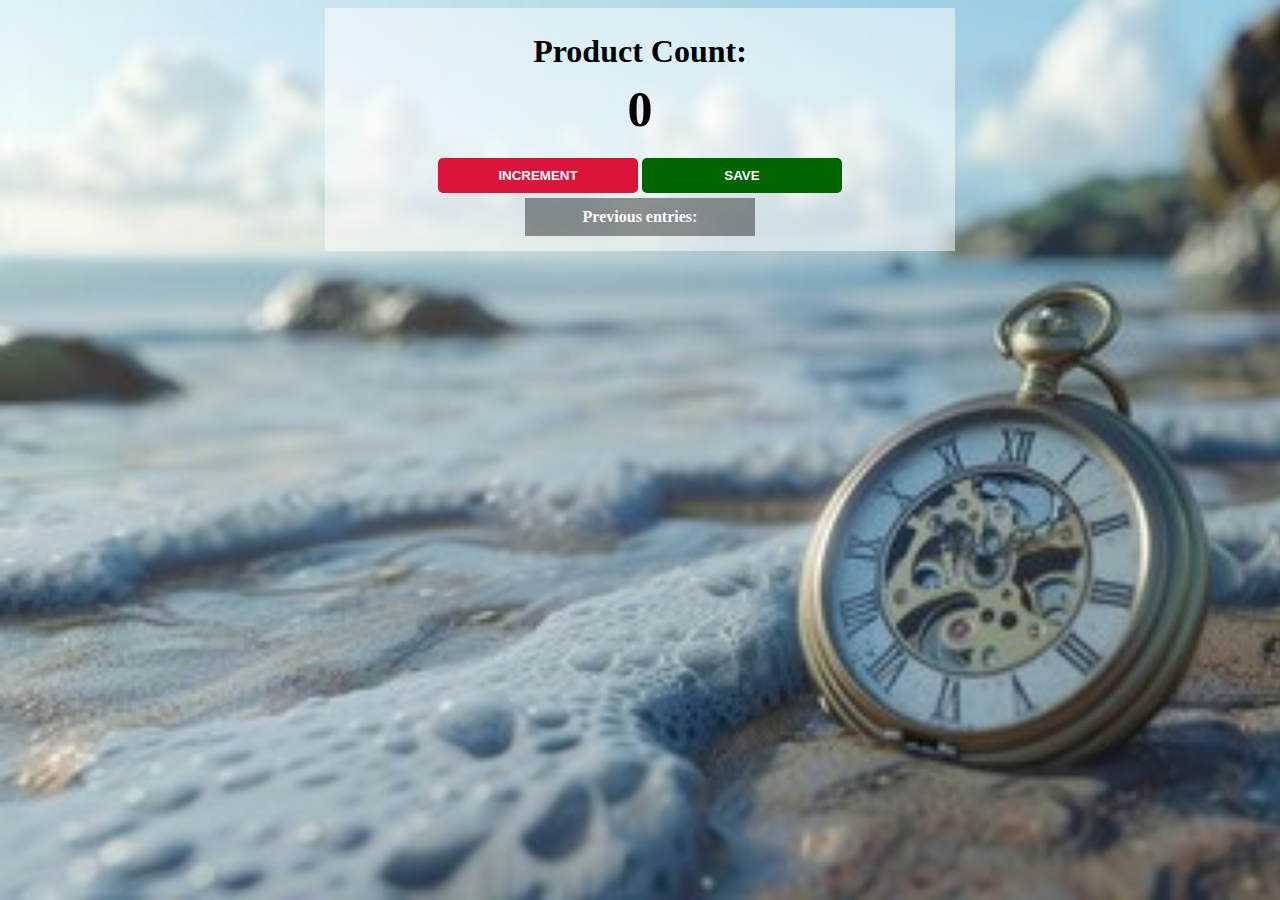
<file: js counter 1/index.html>
<html>
    <head>
        <link rel="stylesheet" href="index.css">
    </head>
    <body>
        <div class="app">
        <h1>Product Count:</h1>
        <h2 id="count-el">0</h2>
        <button id="increment-btn" onclick="increment()">INCREMENT</button>
        <button id="save-btn" onclick="save()">SAVE</button>
        <p id="save-el">Previous entries: </p>
        <script src="index.js">
            nnerText
        </script>
        </app>
    </body>
</html>
</file>
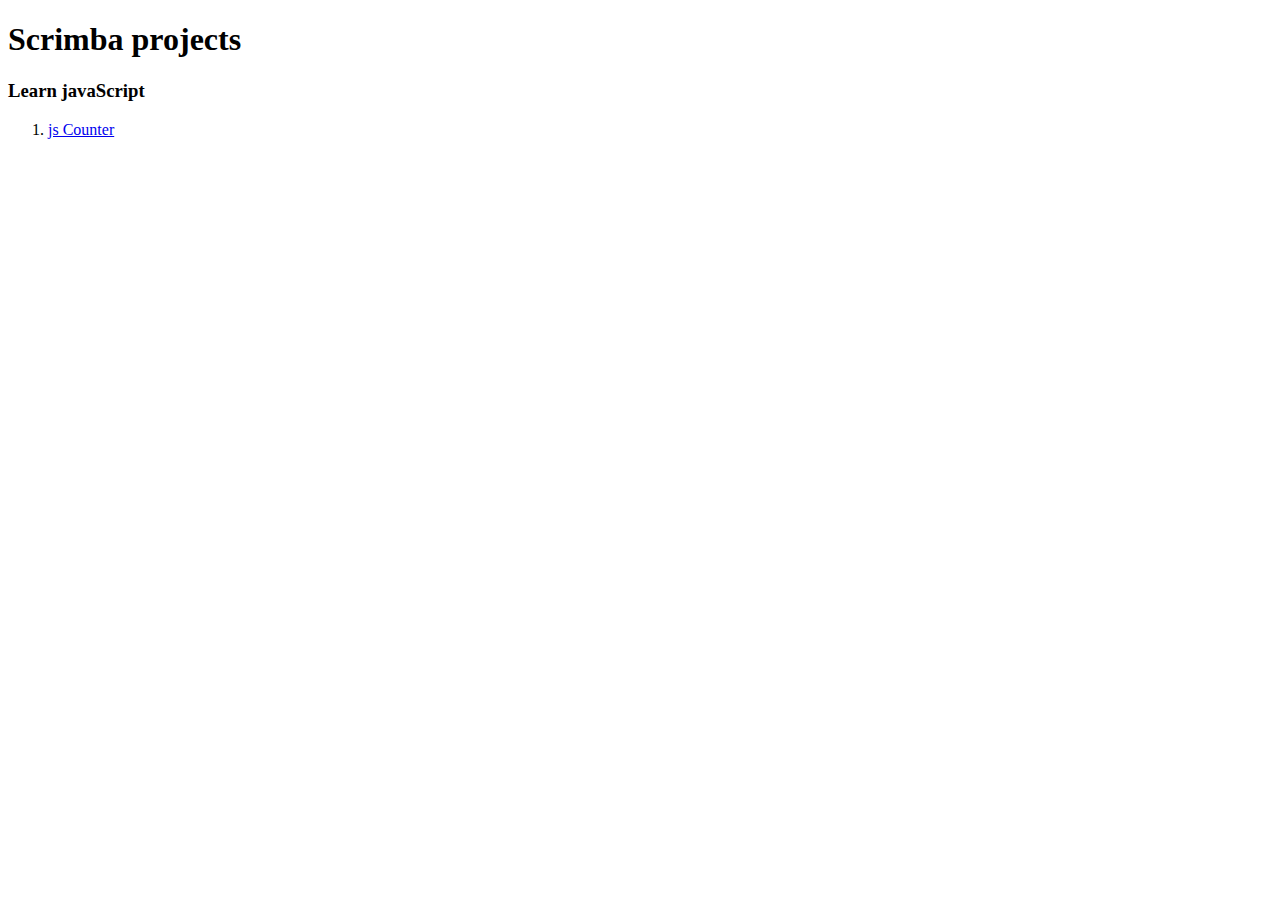
<file: mainindex.html>
<!DOCTYPE html>
<html lang="en">
<head>
    <meta charset="UTF-8">
    <meta name="viewport" content="width=device-width, initial-scale=1.0">
    <title>Document</title>
</head>
<body>
    <h1>Scrimba projects<h1>
    <h3>Learn javaScript</h3> 
    <ol>
        <li><a href="/js counter 1/index.html">js Counter</a></li>
    </ol>
    
</body>
</html>
</file>
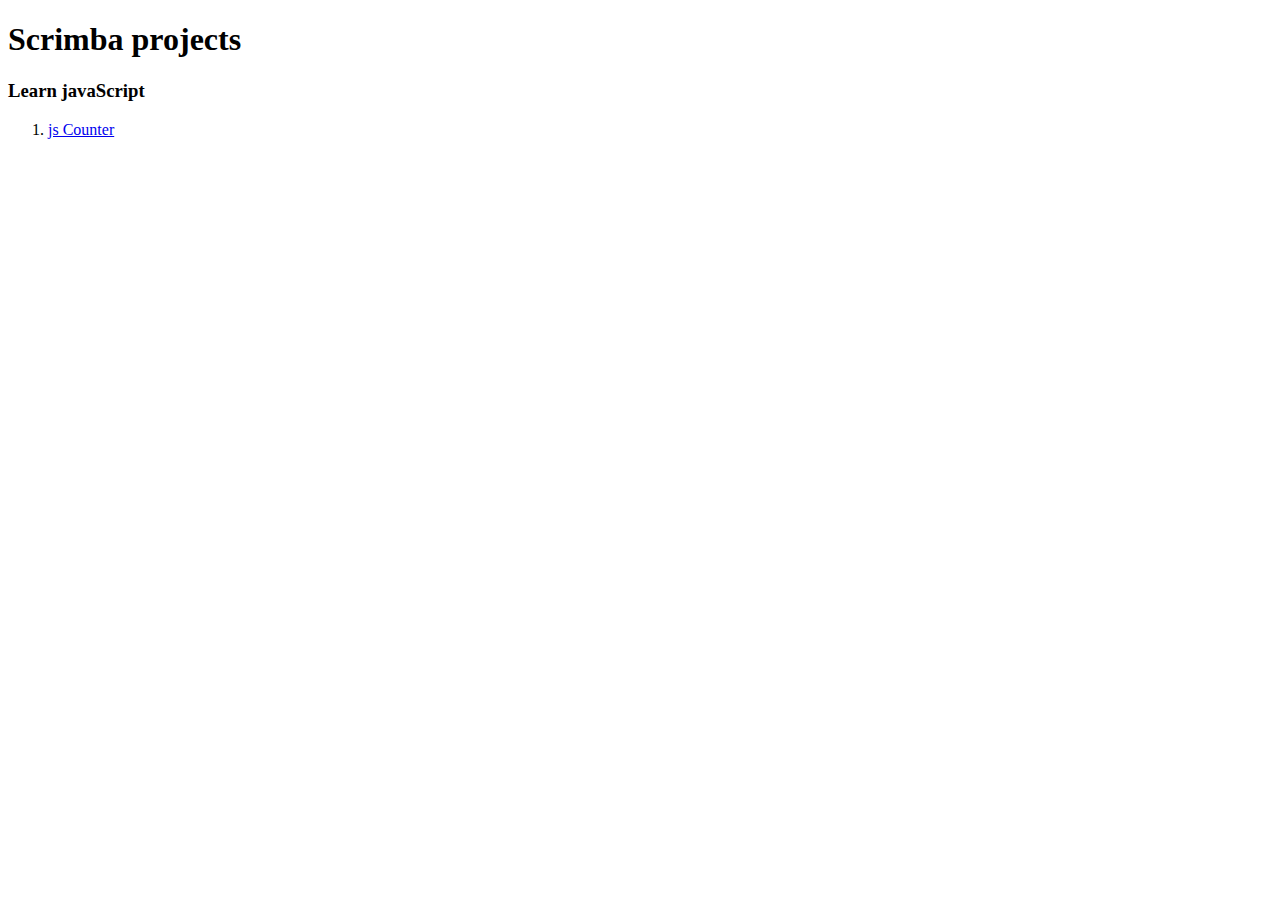
<file: js counter 1/mainindex.html>
<!DOCTYPE html>
<html lang="en">
<head>
    <meta charset="UTF-8">
    <meta name="viewport" content="width=device-width, initial-scale=1.0">
    <title>Document</title>
</head>
<body>
    <h1>Scrimba projects<h1>
    <h3>Learn javaScript</h3> 
    <ol>
        <li><a href="./index.html">js Counter</a></li>
    </ol>
    
</body>
</html>
</file>
<file: js counter 1/index.css>
body {
    background-image: url("clock.jpg");
    background-repeat: no-repeat;
    background-attachment: fixed;
    background-size: cover;
    background-color:cornsilk;
    font-family: Georgia, 'Times New Roman', Times, serif ;
    font-weight: bold;
    text-align: center;
    
}
.app{
    max-width:600px;   
    margin:auto;
    min-width:250px;
    background-color:rgba(255,255,255,0.5);
    padding:15px;
}

h1 {
    margin-top: 10px;
    margin-bottom: 10px;
}

h2 {
    font-size: 50px;
    margin-top: 0;
    margin-bottom: 20px;
}
p{
    color:white;
    width:200px;
    margin:auto;
    padding:10px 15px;
    background-color: rgba(0,0,0,0.4);
}

button {
    border: none;
    padding-top: 10px;
    padding-bottom: 10px;
    color: white;
    font-weight: bold;
    width: 200px;
    margin-bottom: 5px;
    border-radius: 5px;
}

#increment-btn {
    background:crimson ;
}

#save-btn {
    background: darkgreen;
}
</file>
